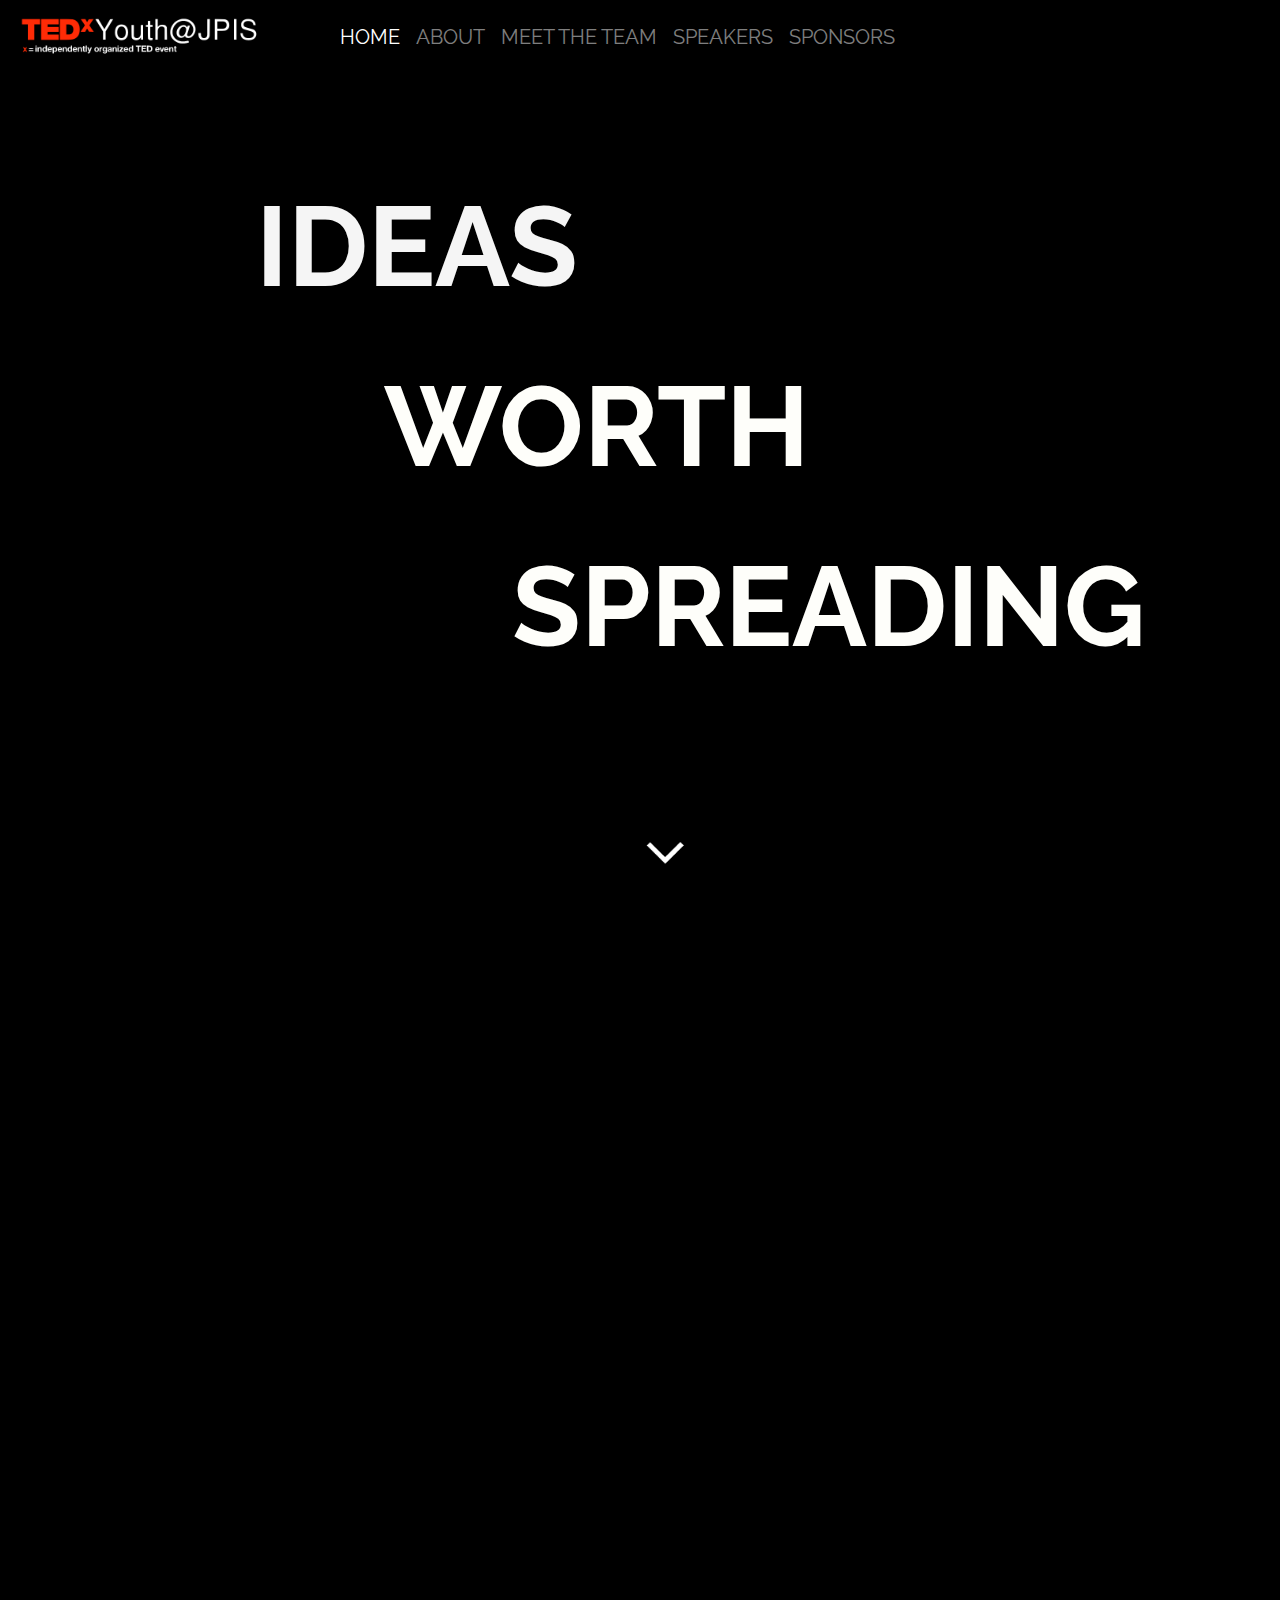
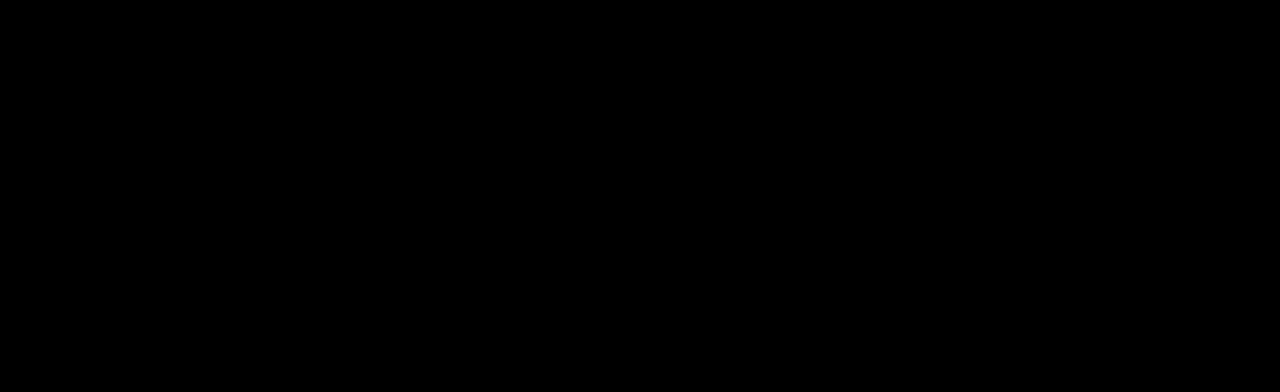
<file: index.html>
<!doctype html>
<html lang="en">
  <head>
    <!-- Required meta tags -->
		<!-- Boilerplate head tags -->
    <meta property="og:title" content="TEDxYouth@JPIS">
    <meta property="og:site_name" content="TEDxYouth@JPIS">
    <meta property="og:url" content="https://tedxyouth-jpis.com/">
    <meta property="og:description" content="This site is developed for a TEDxYouth event taking place on the 17th of January at the Jayshree Periwal International School">
    <meta property="og:type" content="website">
    <meta property="og:image" content="http://mariannecantwell.com/wp-content/uploads/2017/03/TEDx_logo1-transparent.png">
    <meta charset="utf-8">
    <meta name="twitter:card" content="This site is developed for a TEDxYouth event taking place on the 17th of January at the Jayshree Periwal International School"> <meta name="twitter:site" content="https://tedxyouth-jpis.com"> <meta name="twitter:title" content="TEDxYouth@JPIS"> <meta property="twitter:description" content="This site is developed for a TEDxYouth event taking place on the 17th of January at the Jayshree Periwal International School"> <meta name="twitter:creator" content="TEDxYouthJPIS - Tech team"> <meta name="twitter:domain" content="tedxyouth-jpis.com ">
<meta name="twitter:image" content="http://mariannecantwell.com/wp-content/uploads/2017/03/TEDx_logo1-transparent.png">
    <meta name="title" content="TEDxYouth@JPIS">
<meta name="description" content="This site is developed for a TEDxYouth event taking place on the 17th of January at the Jayshree Periwal International School">
<meta name="keywords" content="TEDxYouth, JPIS, 2019 ">
<meta name="robots" content="index, follow">
<meta http-equiv="Content-Type" content="text/html; charset=utf-8">
<meta name="language" content="English">
    <meta name="viewport" content="width=device-width, initial-scale=1, shrink-to-fit=no">
		<meta name="author" content="TEDxYouth@JPIS Tech Team">
		<link rel="icon" alt="missing"href="assets/images/misc/favicon.png">
    <!-- Bootstrap CSS -->
    <link rel="stylesheet" href="https://stackpath.bootstrapcdn.com/bootstrap/4.3.1/css/bootstrap.min.css" integrity="sha384-ggOyR0iXCbMQv3Xipma34MD+dH/1fQ784/j6cY/iJTQUOhcWr7x9JvoRxT2MZw1T" crossorigin="anonymous">
    <title>TEDxYouthJPIS@2020 | Ideas worth spreading</title>
		<link rel="stylesheet" href="assets/css/super.css">
		<script src="https://ajax.googleapis.com/ajax/libs/jquery/3.4.1/jquery.min.js"></script>
		<link href="https://fonts.googleapis.com/css?family=Raleway:300&display=swap" rel="stylesheet">
		<!-- Page specific header tags -->
		<link rel="stylesheet" href="assets/css/index.css">
  </head>
  <body>
	<!-- NAVBAR -->
	<nav class="navbar navbar-expand-lg navbar-dark">
	  <a title="home" class="navbar-brand " href="#"><img src="assets/images/misc/logo.png" alt="TEDxYouth@JPIS" id="logo"></a>
	  <button class="navbar-toggler" type="button" data-toggle="collapse" data-target="#navbarSupportedContent" aria-controls="navbarSupportedContent" aria-expanded="false" aria-label="Toggle navigation">
	    <span class="navbar-toggler-icon"></span>
	  </button>
	  <div class="collapse navbar-collapse" id="navbarSupportedContent">
	    <ul class="navbar-nav">
	      <li class="nav-item active">
	        <a title="Home" class="nav-link" href="index.html">HOME <span class="sr-only">(current)</span></a>
	      </li>
				<li class="nav-item ">
					<a title="about" class="nav-link" href="about.html">ABOUT </a>
				</li>
	      <li class="nav-item ">
	        <a title="team" class="nav-link" href="team.html">MEET THE TEAM</a>
	      </li>
	      <li class="nav-item ">
	        <a title="speakers" class="nav-link " href="speakers.html">SPEAKERS</a>
	      </li>
				<li class="nav-item ">
					<a title="sponsors" class="nav-link " href="sponsors.html">SPONSORS</a>
				</li>
	    </ul>
	  </div>
	</nav>
	<h2 id="welcomeTxt1"> IDEAS </h2>
	<h2 id="welcomeTxt2"> WORTH </h2>
	<h2 id="welcomeTxt3"> SPREADING </h2>
	<canvas id="canvas"></canvas>
	<button class="arrow" id="downBtn"></button>
	<button class="arrow" id="upBtn"></button>
	<div class="mainDiv">
		<div class="timerDiv">
			<span id="timer"></span>
		</div>
		<div class="textDiv">
			<p class="txt">In the spirit of ideas worth spreading, TED has created a program called TEDx. TEDx is a program of local, self-organized events that bring people together to share a TED-like experience. Our event is called TEDxYouth@JPIS, where x = independently organized TED event. At our  event, TED Talks video and live speakers will combine to spark deep discussion and connection in a small group. The TED Conference provides general guidance for the TEDx program, but individual TEDx events, including ours, are self-organized.</p>
		</div>
	</div>
	<script src='https://codepen.io/Tibixx/pen/BbBxRG.js'></script>
	<script src='https://codepen.io/Tibixx/pen/rRBKBm.js'></script>
	<script type="text/javascript" src="assets/js/script.js"></script>
	<script type="text/javascript" src="assets/js/scroll.js"></script>
	<script type="text/javascript" src="assets/js/timer.js"></script>

  <h1 style="height: 0; width:0; opacity: 0;">tedxyouthjpis ideas, worth, spreading</h1>
  <!-- Optional JavaScript -->
  <!-- jQuery first, then Popper.js, then Bootstrap JS -->
  <script src="https://cdnjs.cloudflare.com/ajax/libs/popper.js/1.14.7/umd/popper.min.js" integrity="sha384-UO2eT0CpHqdSJQ6hJty5KVphtPhzWj9WO1clHTMGa3JDZwrnQq4sF86dIHNDz0W1" crossorigin="anonymous"></script>
  <script src="https://stackpath.bootstrapcdn.com/bootstrap/4.3.1/js/bootstrap.min.js" integrity="sha384-JjSmVgyd0p3pXB1rRibZUAYoIIy6OrQ6VrjIEaFf/nJGzIxFDsf4x0xIM+B07jRM" crossorigin="anonymous"></script>
  </body>
</html>
</file>
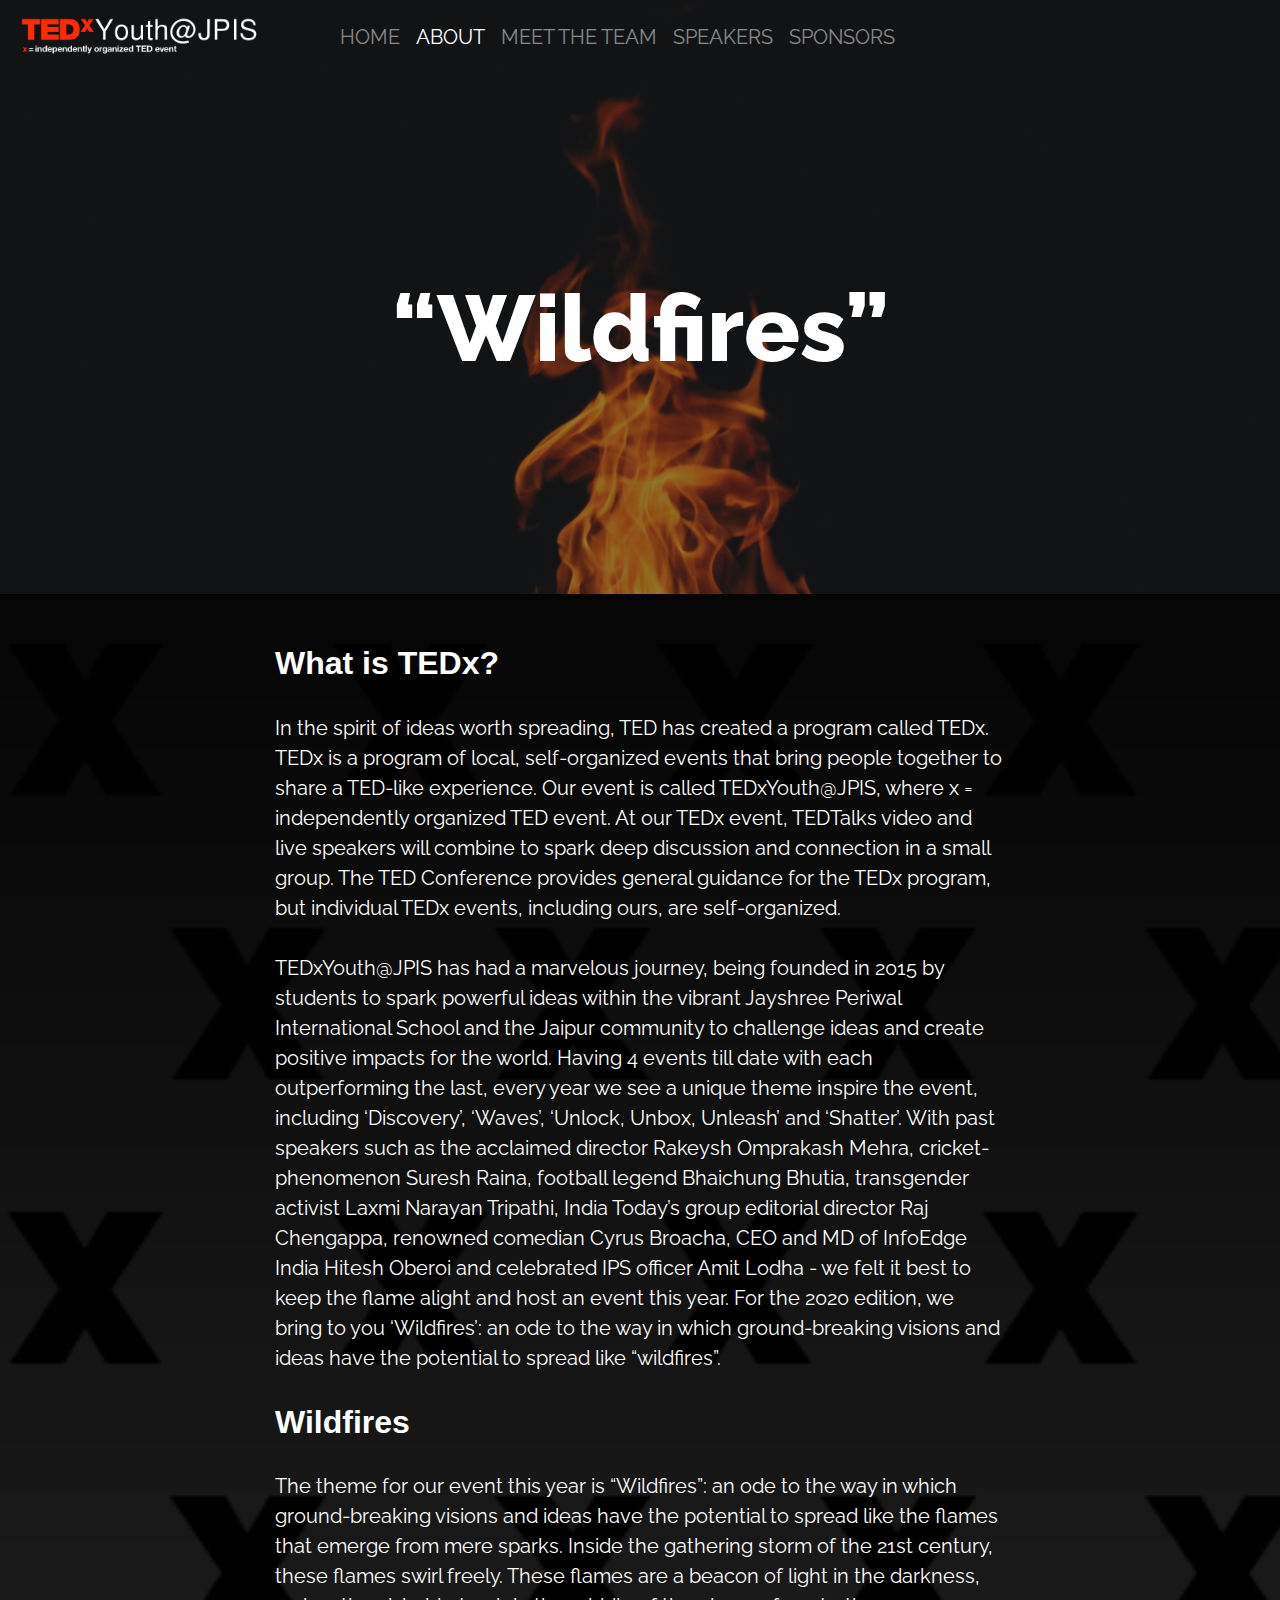
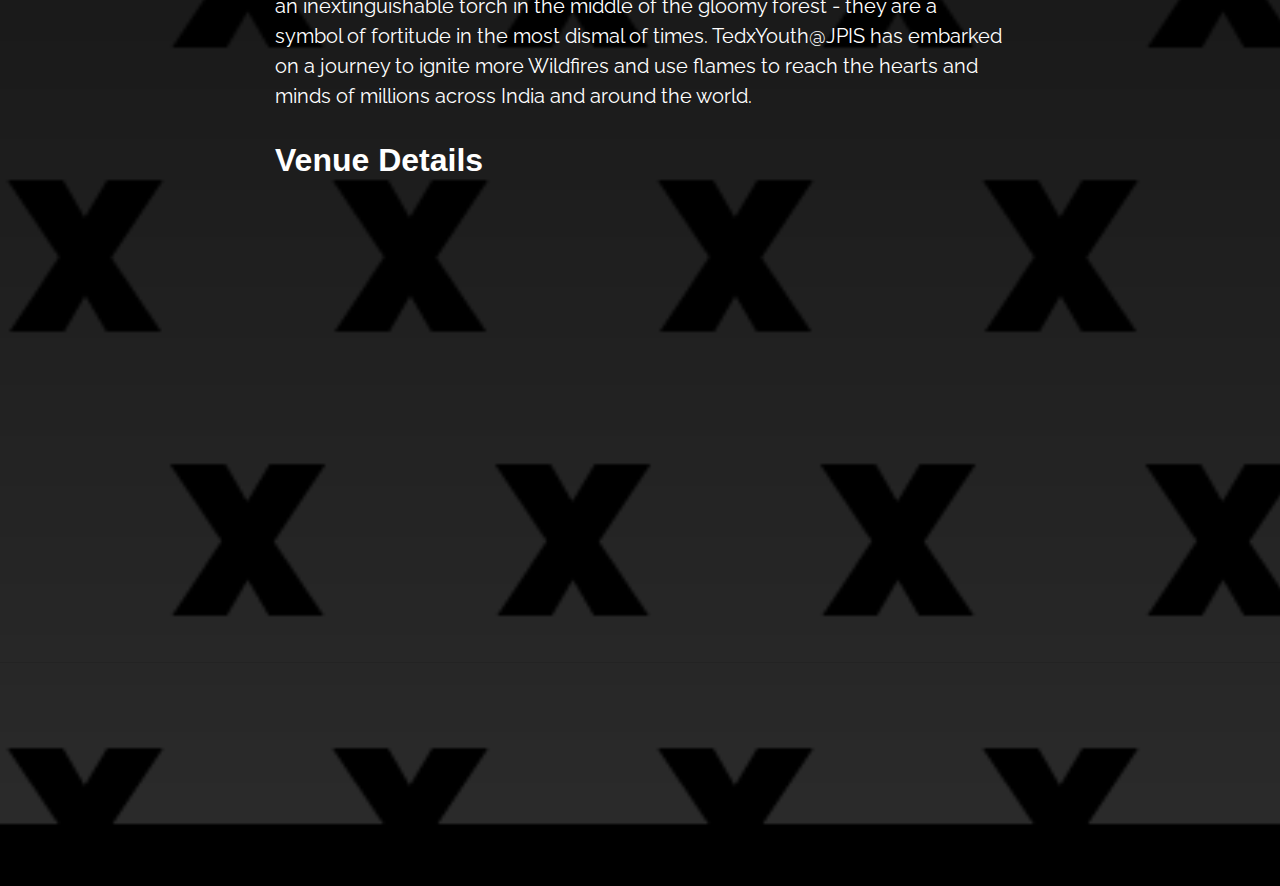
<file: about.html>
<!doctype html>
<html lang="en">
  <head>
    <!-- Required meta tags -->
		<!-- Boilerplate head tags -->
    <meta charset="utf-8">
    <meta property="og:title" content="TEDxYouth@JPIS">
    <meta property="og:site_name" content="TEDxYouth@JPIS">
    <meta property="og:url" content="https://tedxyouth-jpis.com/">
    <meta property="og:description" content="This site is developed for a TEDxYouth event taking place on the 17th of January at the Jayshree Periwal International School">
    <meta property="og:type" content="website">
    <meta property="og:image" content="http://mariannecantwell.com/wp-content/uploads/2017/03/TEDx_logo1-transparent.png">
    <meta charset="utf-8">
    <meta name="twitter:card" content="This site is developed for a TEDxYouth event taking place on the 17th of January at the Jayshree Periwal International School"> <meta name="twitter:site" content="https://tedxyouth-jpis.com"> <meta name="twitter:title" content="TEDxYouth@JPIS"> <meta property="twitter:description" content="This site is developed for a TEDxYouth event taking place on the 17th of January at the Jayshree Periwal International School"> <meta name="twitter:creator" content="TEDxYouthJPIS - Tech team"> <meta name="twitter:domain" content="tedxyouth-jpis.com ">
<meta name="twitter:image" content="http://mariannecantwell.com/wp-content/uploads/2017/03/TEDx_logo1-transparent.png">
    <meta name="title" content="TEDxYouth@JPIS">
<meta name="description" content="This site is developed for a TEDxYouth event taking place on the 17th of January at the Jayshree Periwal International School">
<meta name="keywords" content="TEDxYouth, JPIS, 2019 ">
<meta name="robots" content="index, follow">
<meta http-equiv="Content-Type" content="text/html; charset=utf-8">
<meta name="language" content="English">
    <meta name="viewport" content="width=device-width, initial-scale=1, shrink-to-fit=no">
		<meta name="author" content="TEDxYouth@JPIS Tech Team">
    <meta name="viewport" content="width=device-width, initial-scale=1, shrink-to-fit=no">
		<meta name="author" content="TEDxYouth@JPIS Tech Team">
		<link rel="icon" href="assets/images/misc/favicon.png">
    <!-- Bootstrap CSS -->
    <link rel="stylesheet" href="https://stackpath.bootstrapcdn.com/bootstrap/4.3.1/css/bootstrap.min.css" integrity="sha384-ggOyR0iXCbMQv3Xipma34MD+dH/1fQ784/j6cY/iJTQUOhcWr7x9JvoRxT2MZw1T" crossorigin="anonymous">
    <title>TEDxYouthJPIS@2020 | About</title>
		<link rel="stylesheet" href="assets/css/super.css">
		<script src="https://ajax.googleapis.com/ajax/libs/jquery/3.4.1/jquery.min.js"></script>
		<link href="https://fonts.googleapis.com/css?family=Raleway:300&display=swap" rel="stylesheet">
		<!-- Page specific header tags -->
		<link rel="stylesheet" href="assets/css/clean-blog.css">
  </head>
  <body style="background-image:url('assets/images/misc/back.png');background-size:cover;color:white!important">
	<!-- NAVBAR -->

	<header class="masthead" style="background-image: url('assets/images/misc/fire.jpg')">
		<nav class="navbar navbar-expand-lg navbar-dark" style="z-index:11!important;">
		  <a title="TEDxYouthJPIS/home"class="navbar-brand " href="#"><img src="assets/images/misc/logo.png" alt="missing" id="logo"></a>
		  <button class="navbar-toggler" type="button" data-toggle="collapse" data-target="#navbarSupportedContent" aria-controls="navbarSupportedContent" aria-expanded="false" aria-label="Toggle navigation">
		    <span class="navbar-toggler-icon"></span>
		  </button>
		  <div class="collapse navbar-collapse" id="navbarSupportedContent">
		    <ul class="navbar-nav">
		      <li class="nav-item ">
		        <a title="TedxYouthJPIS/index"class="nav-link" href="index.html">HOME </a>
		      </li>
					<li class="nav-item active">
		        <a title="TedxYouthJPIS/about"class="nav-link" href="about.html">ABOUT </a>
		      </li>
		      <li class="nav-item ">
		        <a title="TedxYouthJPIS/team" class="nav-link" href="team.html">MEET THE TEAM</a>
		      </li>
		      <li class="nav-item ">
		        <a title="TedxYouthJPIS/speakers"class="nav-link " href="speakers.html">SPEAKERS</a>
		      </li>
					<li class="nav-item ">
						<a title="TedxYouthJPIS/sponsors"class="nav-link " href="sponsors.html">SPONSORS</a>
					</li>
		    </ul>
		  </div>
		</nav>
    <div class="overlay"></div>
    <div class="container">
      <div class="row">
        <div class="col-lg-8 col-md-10 mx-auto">
          <div class="page-heading">
            <h3 style="font-family: glamor; font-size:70pt;"><q>Wildfires</q></h3>
            <!-- <span class="subheading">This is what I do.</span> -->
          </div>
        </div>
      </div>
    </div>
  </header>

  <!-- Main Content -->
  <div class="container">
    <div class="row">
      <div class="col-lg-8 col-md-10 mx-auto">
          <h2>What is TEDx?</h2>
        <p>In the spirit of ideas worth spreading, TED has created a program called TEDx. TEDx is a program of local, self-organized events that bring people together to share a TED-like experience. Our event is called TEDxYouth@JPIS, where x = independently organized TED event. At our TEDx event, TEDTalks video and live speakers will combine to spark deep discussion and connection in a small group. The TED Conference provides general guidance for the TEDx program, but individual TEDx events, including ours, are self-organized.</p>
        <p>TEDxYouth@JPIS has had a marvelous journey, being founded in 2015 by students to spark powerful ideas within the vibrant Jayshree Periwal International School and the Jaipur community to challenge ideas and create positive impacts for the world. Having 4 events till date with each outperforming the last, every year we see a unique theme inspire the event, including ‘Discovery’, ‘Waves’, ‘Unlock, Unbox, Unleash’ and ‘Shatter’. With past speakers such as the acclaimed director Rakeysh Omprakash Mehra, cricket-phenomenon Suresh Raina, football legend Bhaichung Bhutia, transgender activist Laxmi Narayan Tripathi, India Today’s group editorial director Raj Chengappa, renowned comedian Cyrus Broacha, CEO and MD of InfoEdge India Hitesh Oberoi and celebrated IPS officer Amit Lodha - we felt it best to keep the flame alight and host an event this year. For the 2020 edition, we bring to you ‘Wildfires’: an ode to the way in which ground-breaking visions and ideas have the potential to spread like “wildfires”.</p>
          <h2>Wildfires</h2>
          <p>The theme for our event this year is “Wildfires”: an ode to the way in which ground-breaking visions and ideas have the potential to spread like the flames that emerge from mere sparks. Inside the gathering storm of the 21st century, these flames swirl freely. These flames are a beacon of light in the darkness, an inextinguishable torch in the middle of the gloomy forest - they are a symbol of fortitude in the most dismal of times. TedxYouth@JPIS has embarked on a journey to ignite more Wildfires and use flames to reach the hearts and minds of millions across India and around the world.
</p>
          <h2>Venue Details</h2>
          <p1><iframe src="https://www.google.com/maps/embed?pb=!1m18!1m12!1m3!1d3560.428103080255!2d75.66403431478496!3d26.826332770262038!2m3!1f0!2f0!3f0!3m2!1i1024!2i768!4f13.1!3m3!1m2!1s0x396c4a62be59c98d%3A0xc441de6a83c1f969!2sJayshree%20Periwal%20International%20School!5e0!3m2!1sen!2sin!4v1578504693165!5m2!1sen!2sin" width="600" height="450" frameborder="0" style="border:0;" allowfullscreen=""></iframe></p1>
      </div>
    </div>
      <h1 style="height: 0; width:0; opacity: 0;">about , TEDx , TEDxYouth@JPIS</h1>
  </div>

  <hr>

  <!-- Footer -->
  <footer>
    <div class="container">
      <div class="row">
        <div class="col-lg-8 col-md-10 mx-auto">
          <ul class="list-inline text-center">
            <li class="list-inline-item">
              <a title="TedxYouthJPIS/twitter"href="https://twitter.com/tedxyouth_jpis?lang=en">
                <span class="fa-stack fa-lg">
                  <i class="fas fa-circle fa-stack-2x"></i>
                  <i class="fab fa-twitter fa-stack-1x fa-inverse"></i>
                </span>
              </a>
            </li>
            <li class="list-inline-item">
              <a title="TedxYouthJPIS/facebook" href="https://www.facebook.com/tedxjpis/">
                <span class="fa-stack fa-lg">
                  <i class="fas fa-circle fa-stack-2x"></i>
                  <i class="fab fa-facebook-f fa-stack-1x fa-inverse"></i>
                </span>
              </a>
            </li>
            <li class="list-inline-item">
              <a title="TedxYouthJPIS/instagram"href="https://www.instagram.com/tedxyouth_jpis/?hl=en">
                <span class="fa-stack fa-lg">
                  <i class="fas fa-circle fa-stack-2x"></i>
                  <i class="fab fa-instagram fa-stack-1x fa-inverse"></i>
                </span>
              </a>
            </li>
          </ul>
        </div>
      </div>
    </div>
  </footer>


	<!-- Optional JavaScript -->
  <!-- jQuery first, then Popper.js, then Bootstrap JS -->
  <script src="https://cdnjs.cloudflare.com/ajax/libs/popper.js/1.14.7/umd/popper.min.js" integrity="sha384-UO2eT0CpHqdSJQ6hJty5KVphtPhzWj9WO1clHTMGa3JDZwrnQq4sF86dIHNDz0W1" crossorigin="anonymous"></script>
  <script src="https://stackpath.bootstrapcdn.com/bootstrap/4.3.1/js/bootstrap.min.js" integrity="sha384-JjSmVgyd0p3pXB1rRibZUAYoIIy6OrQ6VrjIEaFf/nJGzIxFDsf4x0xIM+B07jRM" crossorigin="anonymous"></script>
  </body>
</html>
</file>
<file: assets/css/super.css>
*{
	font-family: 'Raleway', sans-serif;
}
#logo{
	width: 300px;
	height: auto;
}nav{
	font-size: 20px;
	text-align: center;
}
@media only screen and (max-width: 600px) {
  #logo{
		width: 200px;
	}
	nav{
		width: 100%;
		background-color: black!important;
		z-index: 10!important;
	}
}
</file>
<file: assets/css/index.css>
html,body{
	width:100%;
	height: 100%;
	margin: 0;
	overflow-x: hidden;
	text-align: center;
	background-color: black;
	overflow-y: hidden;
}
canvas{
  display:block;
  vertical-align:bottom;
	z-index: -1;
	width: 100%;
	height: 100%;
}
nav{
	background-color:transparent;
	padding: 50px;
	position: absolute!important;
	font-size: 20px;
}
#welcomeTxt1{
	color: #f5f5f5!important;
	font-size: 7em;
	font-weight: 700!important;
	position: absolute;
	left: 20%;
  top: 20%;
}
#welcomeTxt2{
	font-weight: 700!important;
	font-family: 'Raleway', sans-serif!important;
	color: #FEFEFA!important;
	font-size: 7em;
	position: absolute;
	left: 30%;
  top: 40%;
}
#welcomeTxt3{
	font-weight: 700!important;
	font-family: 'Raleway', sans-serif!important;
	color: #FEFEFA!important;
	font-size: 7em;
	position: absolute;
	left: 40%;
  top: 60%;
}


.mainDiv{
	width: 100%;
	height: 100%;
	background-image: url("../images/misc/back.png");
	background-size: cover;

}
.arrow{
	height: 50px;
	width: 50px;
	background: none;
	border: none;
	background-size: contain;
	position: absolute;
	bottom: 20px;
}
#downBtn{
	background-image:url('../images/misc/down.png');
}
#upBtn{
	background-image:url('../images/misc/up.png');
	display: none;
}
.timerDiv{
	width: 70%;
	background: transparent!important;
	border:2px solid white;
	margin: 0 auto;
	position: relative;
	transform: translateY(-20%);
	top: 20%;
	display: flex;
  justify-content: center;
  align-items: center;
}
#timer{
	font-size: 7em;
	width: 70%;
	color:white;
}
.textDiv{
	width: 70%;
	background: transparent!important;
	border:2px solid white;
	margin: 0 auto;
	position: relative;
	transform: translateY(-25%);
	top: 25%;
	display: flex;
  justify-content: center;
	overflow-y:scroll!important;
	padding: 20px;
  align-items: center;
}
.txt{
	color:white;
	font-size: 1.25em;
	letter-spacing: 2px;
}
@media only screen and (max-width: 600px) {
	.mainDiv{
		width: 100%;
		height: 120%;
		background-image: url("../images/misc/back.png");
		background-size: cover;
	}
	#welcomeTxt1{
		color: #f5f5f5!important;
		font-size: 3em;
		font-weight: 700!important;
		position: absolute;
		left: 10%;
	  top: 10%;
	}
	#welcomeTxt2{
		font-weight: 700!important;
		font-family: 'Raleway', sans-serif!important;
		color: #FEFEFA!important;
		font-size: 3em;
		position: absolute;
		left: 15%;
	  top: 20%;
	}
	#welcomeTxt3{
		font-weight: 700!important;
		font-family: 'Raleway', sans-serif!important;
		color: #FEFEFA!important;
		font-size: 3em;
		position: absolute;
		left: 20%;
	  top: 30%;
	}#timer{
		font-size: 3em;
	}.timerDiv{
		position: relative;
		transform: translateY(-10%);
		top: 10%;
		width: 90%;
	}
	.textDiv{
		width: 90%;
		position: relative;
		transform: translateY(-20%);
		top: 20%;
	}
	.txt{
		color:white;
		font-size: 1em;
	}
}
</file>
<file: assets/css/clean-blog.css>
/*!
 * Start Bootstrap - Clean Blog v5.0.8 (https://startbootstrap.com/template-overviews/clean-blog)
 * Copyright 2013-2019 Start Bootstrap
 * Licensed under MIT (https://github.com/BlackrockDigital/startbootstrap-clean-blog/blob/master/LICENSE)
 */

body {
  font-size: 20px;
  color: #212529;
  font-family: 'Lora', 'Times New Roman', serif;
}

p {
  line-height: 1.5;
  margin: 30px 0;
}

p a {
  text-decoration: underline;
}

h1,
h2,
h3,
h4,
h5,
h6 {
  font-weight: 800;
  font-family: 'Open Sans', 'Helvetica Neue', Helvetica, Arial, sans-serif;
}

a {
  color: #212529;
  transition: all 0.2s;
}

a:focus, a:hover {
  color: #0085A1;
}

blockquote {
  font-style: italic;
  color: #868e96;
}

.section-heading {
  font-size: 36px;
  font-weight: 700;
  margin-top: 60px;
}

.caption {
  font-size: 14px;
  font-style: italic;
  display: block;
  margin: 0;
  padding: 10px;
  text-align: center;
  border-bottom-right-radius: 5px;
  border-bottom-left-radius: 5px;
}

::-moz-selection {
  color: #fff;
  background: #0085A1;
  text-shadow: none;
}

::selection {
  color: #fff;
  background: #0085A1;
  text-shadow: none;
}

img::-moz-selection {
  color: #fff;
  background: transparent;
}

img::selection {
  color: #fff;
  background: transparent;
}

img::-moz-selection {
  color: #fff;
  background: transparent;
}

#mainNav {
  position: absolute;
  border-bottom: 1px solid #e9ecef;
  background-color: white;
  font-family: 'Open Sans', 'Helvetica Neue', Helvetica, Arial, sans-serif;
}

#mainNav .navbar-brand {
  font-weight: 800;
  color: #343a40;
}

#mainNav .navbar-toggler {
  font-size: 12px;
  font-weight: 800;
  padding: 13px;
  text-transform: uppercase;
  color: #343a40;
}

#mainNav .navbar-nav > li.nav-item > a {
  font-size: 12px;
  font-weight: 800;
  letter-spacing: 1px;
  text-transform: uppercase;
}

@media only screen and (min-width: 992px) {
  #mainNav {
    border-bottom: 1px solid transparent;
    background: transparent;
  }
  #mainNav .navbar-brand {
    padding: 10px 20px;
    color: #fff;
  }
  #mainNav .navbar-brand:focus, #mainNav .navbar-brand:hover {
    color: rgba(255, 255, 255, 0.8);
  }
  #mainNav .navbar-nav > li.nav-item > a {
    padding: 10px 20px;
    color: #fff;
  }
  #mainNav .navbar-nav > li.nav-item > a:focus, #mainNav .navbar-nav > li.nav-item > a:hover {
    color: rgba(255, 255, 255, 0.8);
  }
}

@media only screen and (min-width: 992px) {
  #mainNav {
    transition: background-color 0.2s;
    /* Force Hardware Acceleration in WebKit */
    transform: translate3d(0, 0, 0);
    -webkit-backface-visibility: hidden;
  }
  #mainNav.is-fixed {
    /* when the user scrolls down, we hide the header right above the viewport */
    position: fixed;
    top: -67px;
    transition: transform 0.2s;
    border-bottom: 1px solid white;
    background-color: rgba(255, 255, 255, 0.9);
  }
  #mainNav.is-fixed .navbar-brand {
    color: #212529;
  }
  #mainNav.is-fixed .navbar-brand:focus, #mainNav.is-fixed .navbar-brand:hover {
    color: #0085A1;
  }
  #mainNav.is-fixed .navbar-nav > li.nav-item > a {
    color: #212529;
  }
  #mainNav.is-fixed .navbar-nav > li.nav-item > a:focus, #mainNav.is-fixed .navbar-nav > li.nav-item > a:hover {
    color: #0085A1;
  }
  #mainNav.is-visible {
    /* if the user changes the scrolling direction, we show the header */
    transform: translate3d(0, 100%, 0);
  }
}

header.masthead {
  margin-bottom: 50px;
  background: no-repeat center center;
  background-color: #868e96;
  background-attachment: scroll;
  position: relative;
  background-size: cover;
}

header.masthead .overlay {
  position: absolute;
  top: 0;
  left: 0;
  height: 100%;
  width: 100%;
  background-color: #212529;
  opacity: 0.5;
}

header.masthead .page-heading,
header.masthead .post-heading,
header.masthead .site-heading {
  padding: 200px 0 150px;
  color: white;
}

@media only screen and (min-width: 768px) {
  header.masthead .page-heading,
  header.masthead .post-heading,
  header.masthead .site-heading {
    padding: 200px 0;
  }
}

header.masthead .page-heading,
header.masthead .site-heading {
  text-align: center;
}

header.masthead .page-heading h1,
header.masthead .site-heading h1 {
  font-size: 50px;
  margin-top: 0;
}

header.masthead .page-heading .subheading,
header.masthead .site-heading .subheading {
  font-size: 24px;
  font-weight: 300;
  line-height: 1.1;
  display: block;
  margin: 10px 0 0;
  font-family: 'Open Sans', 'Helvetica Neue', Helvetica, Arial, sans-serif;
}

@media only screen and (min-width: 768px) {
  header.masthead .page-heading h1,
  header.masthead .site-heading h1 {
    font-size: 80px;
  }
}

header.masthead .post-heading h1 {
  font-size: 35px;
}

header.masthead .post-heading .meta,
header.masthead .post-heading .subheading {
  line-height: 1.1;
  display: block;
}

header.masthead .post-heading .subheading {
  font-size: 24px;
  font-weight: 600;
  margin: 10px 0 30px;
  font-family: 'Open Sans', 'Helvetica Neue', Helvetica, Arial, sans-serif;
}

header.masthead .post-heading .meta {
  font-size: 20px;
  font-weight: 300;
  font-style: italic;
  font-family: 'Lora', 'Times New Roman', serif;
}

header.masthead .post-heading .meta a {
  color: #fff;
}

@media only screen and (min-width: 768px) {
  header.masthead .post-heading h1 {
    font-size: 55px;
  }
  header.masthead .post-heading .subheading {
    font-size: 30px;
  }
}

.post-preview > a {
  color: #212529;
}

.post-preview > a:focus, .post-preview > a:hover {
  text-decoration: none;
  color: #0085A1;
}

.post-preview > a > .post-title {
  font-size: 30px;
  margin-top: 30px;
  margin-bottom: 10px;
}

.post-preview > a > .post-subtitle {
  font-weight: 300;
  margin: 0 0 10px;
}

.post-preview > .post-meta {
  font-size: 18px;
  font-style: italic;
  margin-top: 0;
  color: #868e96;
}

.post-preview > .post-meta > a {
  text-decoration: none;
  color: #212529;
}

.post-preview > .post-meta > a:focus, .post-preview > .post-meta > a:hover {
  text-decoration: underline;
  color: #0085A1;
}

@media only screen and (min-width: 768px) {
  .post-preview > a > .post-title {
    font-size: 36px;
  }
}

.floating-label-form-group {
  font-size: 14px;
  position: relative;
  margin-bottom: 0;
  padding-bottom: 0.5em;
  border-bottom: 1px solid #dee2e6;
}

.floating-label-form-group input,
.floating-label-form-group textarea {
  font-size: 1.5em;
  position: relative;
  z-index: 1;
  padding: 0;
  resize: none;
  border: none;
  border-radius: 0;
  background: none;
  box-shadow: none !important;
  font-family: 'Lora', 'Times New Roman', serif;
}

.floating-label-form-group input::-webkit-input-placeholder,
.floating-label-form-group textarea::-webkit-input-placeholder {
  color: #868e96;
  font-family: 'Lora', 'Times New Roman', serif;
}

.floating-label-form-group label {
  font-size: 0.85em;
  line-height: 1.764705882em;
  position: relative;
  z-index: 0;
  top: 2em;
  display: block;
  margin: 0;
  transition: top 0.3s ease, opacity 0.3s ease;
  vertical-align: middle;
  vertical-align: baseline;
  opacity: 0;
}

.floating-label-form-group .help-block {
  margin: 15px 0;
}

.floating-label-form-group-with-value label {
  top: 0;
  opacity: 1;
}

.floating-label-form-group-with-focus label {
  color: #0085A1;
}

form .form-group:first-child .floating-label-form-group {
  border-top: 1px solid #dee2e6;
}

footer {
  padding: 50px 0 65px;
}

footer .list-inline {
  margin: 0;
  padding: 0;
}

footer .copyright {
  font-size: 14px;
  margin-bottom: 0;
  text-align: center;
}

.btn {
  font-size: 14px;
  font-weight: 800;
  padding: 15px 25px;
  letter-spacing: 1px;
  text-transform: uppercase;
  border-radius: 0;
  font-family: 'Open Sans', 'Helvetica Neue', Helvetica, Arial, sans-serif;
}

.btn-primary {
  background-color: #0085A1;
  border-color: #0085A1;
}

.btn-primary:hover, .btn-primary:focus, .btn-primary:active {
  color: #fff;
  background-color: #00657b !important;
  border-color: #00657b !important;
}

.btn-lg {
  font-size: 16px;
  padding: 25px 35px;
}
</file>
